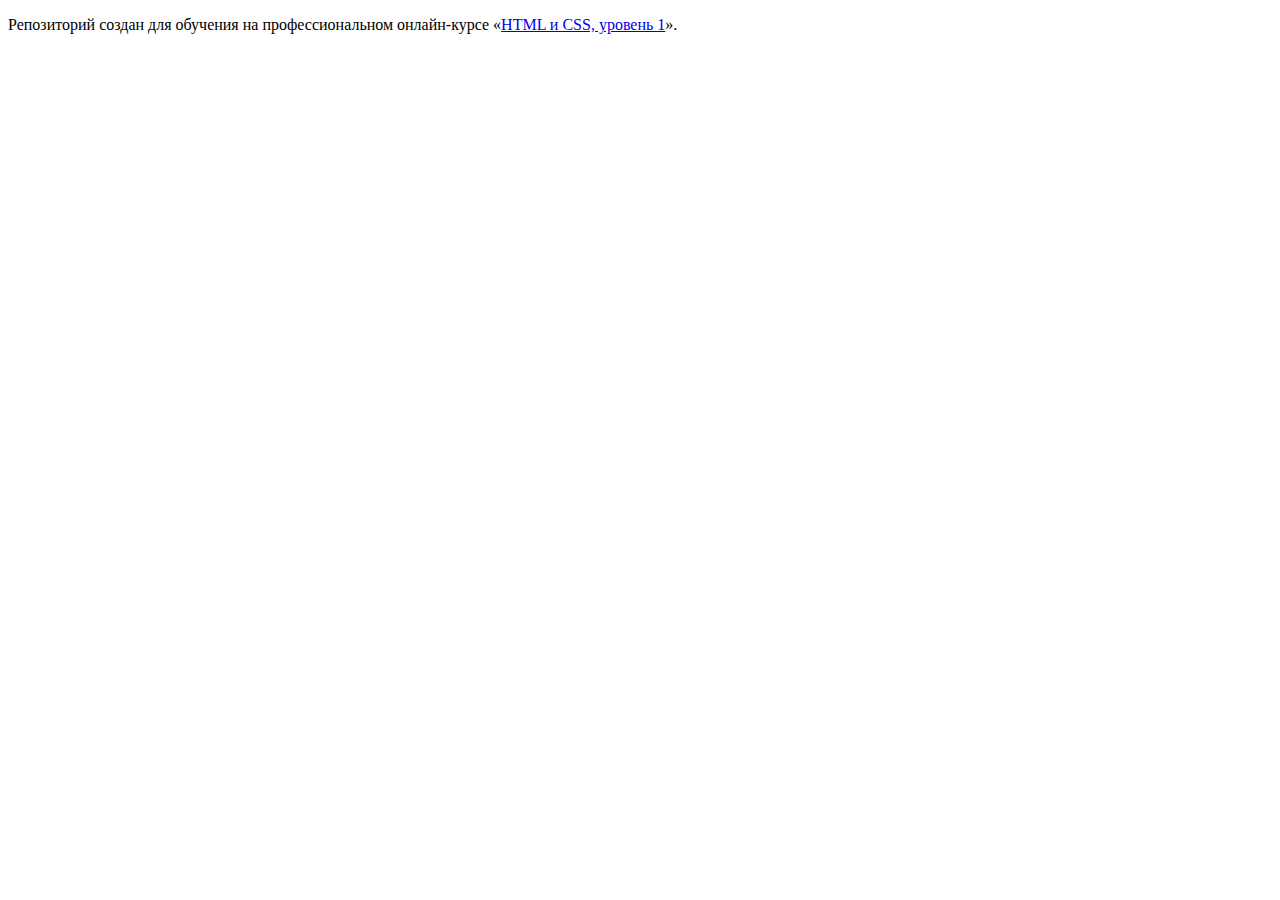
<file: 1/index.html>
<!DOCTYPE html>
<html lang="ru">
  <head>
    <meta charset="utf-8">
    <title>HTML Academy: Техномарт</title>
    <base href="https://htmlacademy-htmlcss.github.io/1707305-technomart-30/1/">
</head>
  <body>

    <p>Репозиторий создан для обучения на профессиональном онлайн‑курсе «<a href="https://htmlacademy.ru/intensive/htmlcss">HTML и CSS, уровень 1</a>».</p>

  </body>
</html>
</file>
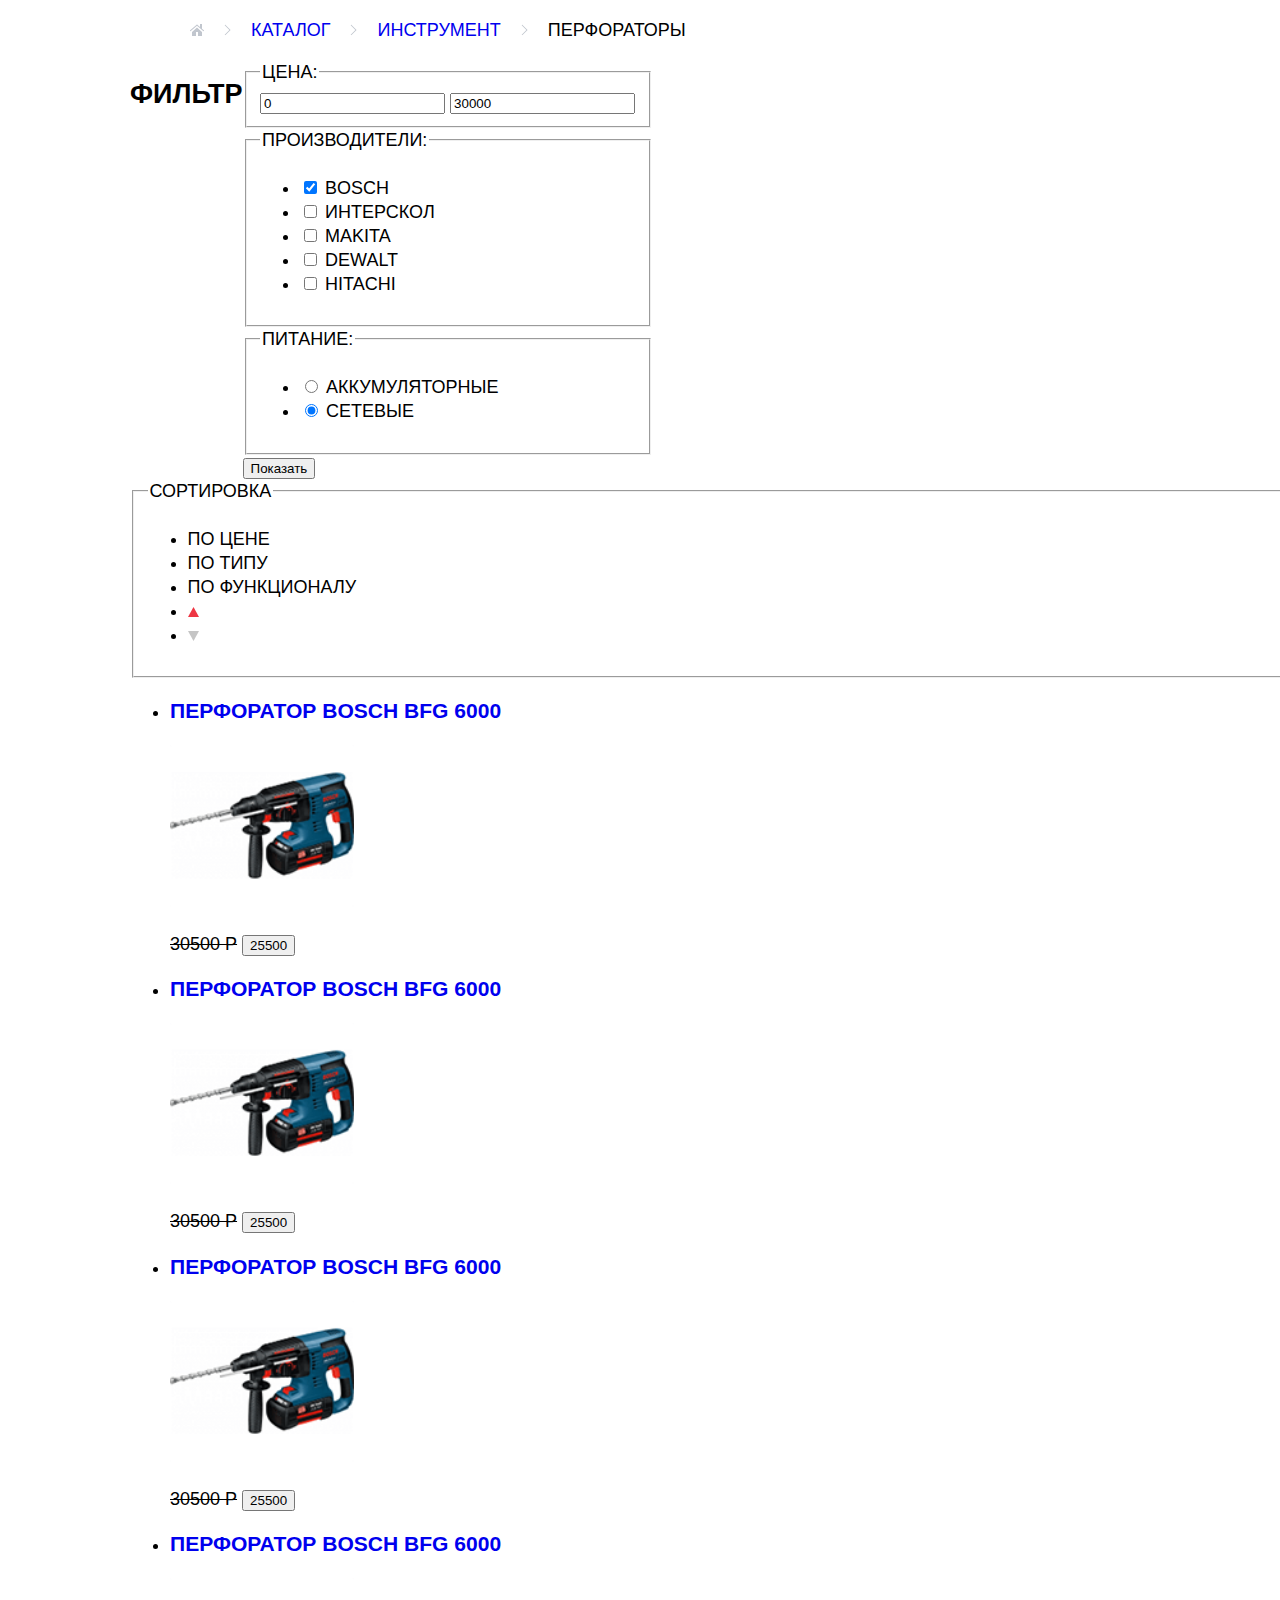
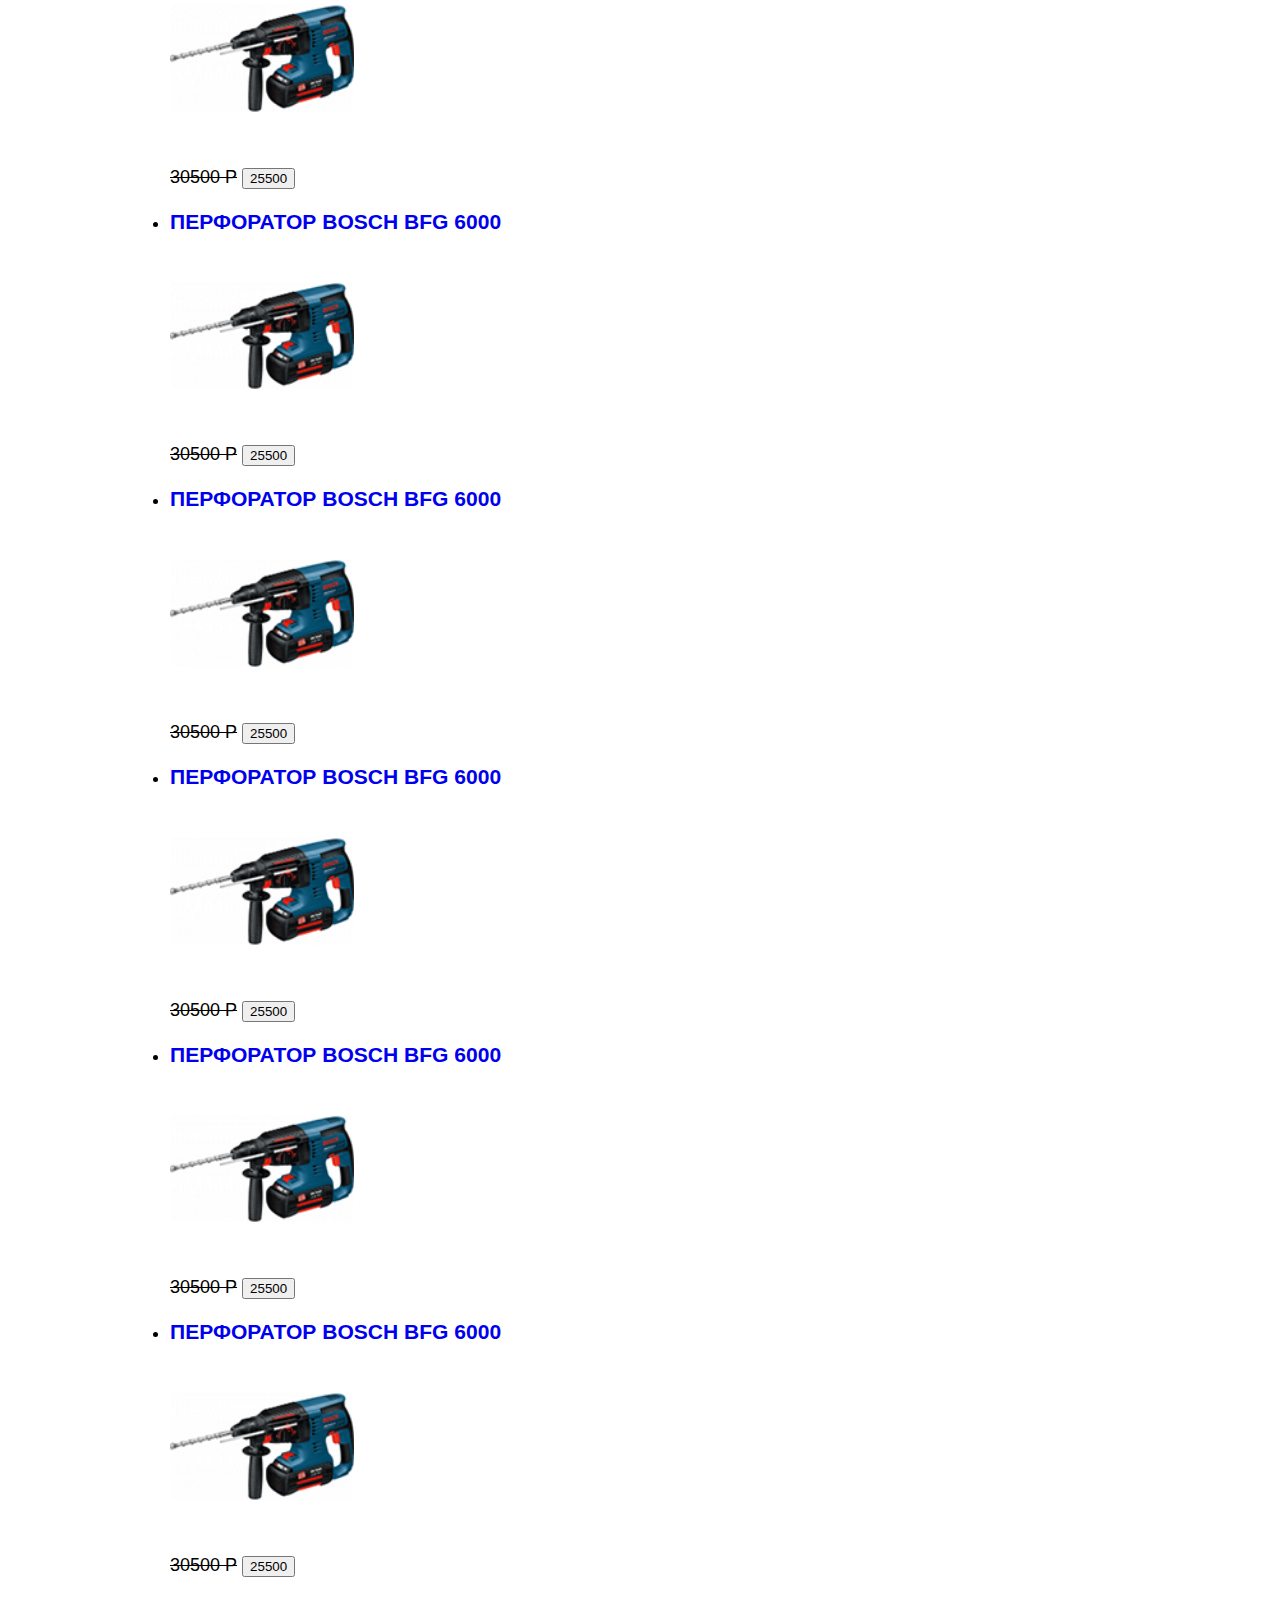
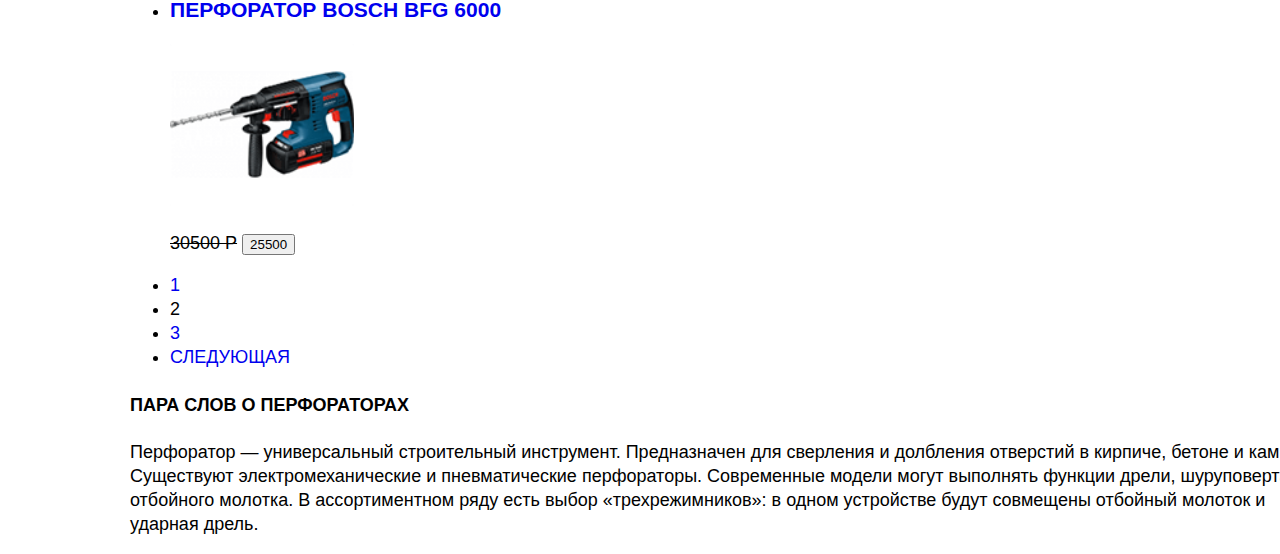
<file: catalog.html>
<!DOCTYPE html>
<html lang="ru">
<head>
    <meta charset="UTF-8">
    <meta name="viewport" content="width=device-width, initial-scale=1.0">
    <link href="/css/style.css" rel="stylesheet">
    <title>Каталог</title>
</head>
<body>
    
<main class="main-breadcrumbs">
  <h1 class="visually-hidden">Перфораторы</h1>
  <ol class="breadcrumbs-menu">
    <li class="breadcrumbs-item">
     <img src="/icons/icon-home.svg" width="14" height="12"></li>
    <li><img src="/icons/icon-right-small.svg" width="7" height="10">
    </li>
   <li class="breadcrumbs-item"><a href="#">Каталог</a></li>
   <li><img src="/icons/icon-right-small.svg" width="7" height="10">
  
  </li>
   <li class="breadcrumbs-item"><a href="#">Инструмент</a></li>
  <li><img src="/icons/icon-right-small.svg" width="7" height="10"></li>
   <li class="breadcrumbs-item">Перфораторы</li>
</ol>
<section class="main-filters">
<!--<h2>Фильтр товаров</h2>-->
<h2>Фильтр</h2>
<form method="get" action="https://echo.htmlacademy.ru">
    <fieldset class="filter-item">
      <legend>Цена:</legend>
      <div class="range-filters">
        <div class="range-controls">
          <div class="scale">
            <div class="bar"></div>
          </div>
        </div>
        <div class="toggle toggle-min"></div>
        <div class="toggle toggle-max"></div>
        <div class="price-controls"></div>
          <label class="min-price">
          <input type="number" name="min-price" value="0">
          </label>
          <label class="max-price">
            <input type="number" name="max-price" value="30000"> 
          </label>
      </div>  
    </fieldset>
    <fieldset class="filter-checkbox">
      <legend>Производители:</legend>
    <ul>
        <li>
          <input type="checkbox" name="bosch" id="filter-bosch" checked>
          <label for="filter-bosch">Bosch</label>
        </li>
        <li>
          <input type="checkbox" name="interskol" id="filter-interskol">
          <label for="filter-interskol">Интерскол</label>
        </li>
        <li>
          <input type="checkbox" name="makita" id="filter-makita">
          <label for="filter-makita">Makita</label>
        </li>
        <li>
          <input type="checkbox" name="dewalt" id="filter-dewalt">
          <label for="filter-dewalt">Dewalt</label>
        </li>
        <li>
           <input type="checkbox" name="hitachi" id="filter-hitachi">
           <label for="filter-hitachi">Hitachi</label>
              </li>
       
    </ul>
</fieldset>
    <fieldset>
        <legend>Питание:</legend>
        <ul>
        <li><input type="radio" name="product-group" value="akkumulyatornye" id="filter-akkum">
              <label for="filter-akkum">Аккумуляторные</label></li>
              <li><input type="radio" name="product-group" value="setevye" id="filter-set" checked>
              <label for="filter-set">Сетевые</label></li>
            </ul>
      </fieldset>
    <button type="submit" >Показать</button>
  </form>
</section>
<section>
    <fieldset>
        <legend>Сортировка</legend>
        <ul>
<li>По цене</li>
<li>По типу</li>
<li>По функционалу</li>
<li>
  <svg width="11" height="10" viewBox="0 0 11 10" fill="none" xmlns="http://www.w3.org/2000/svg">
    <path d="M5.5 0L11 10L0 10" fill="#EE3643"/>
    </svg>
</li>
<li>
  <svg width="11" height="10" viewBox="0 0 11 10" fill="none" xmlns="http://www.w3.org/2000/svg">
    <path d="M5.5 10L0 0H11" fill="#C5C5C5"/>
    </svg>
    
</li>
        </ul>
    </fieldset>
</section>
<section class="products">
    <!-- Сделать разные товары -->
    <ul>
        <li>
          <a href="#">
            <h3>Перфоратор BOSCH BFG 6000</h3>
            <p>
              <img src="img/snippet-945copy2.png" width="184" height="164" alt="BOSCH BFG 6000">
            </p>
          </a>
          <p>
            <s>30500 р</s>
            <button type="button">25500</button>
          </p>
        </li>
        <li>
            <a href="#">
              <h3>Перфоратор BOSCH BFG 6000</h3>
              <p>
                <img src="img/snippet-945copy2.png" width="184" height="164" alt="BOSCH BFG 6000">
              </p>
            </a>
            <p>
              <s>30500 р</s>
              <button type="button">25500</button>
            </p>
          </li>
          <li>
            <a href="#">
              <h3>Перфоратор BOSCH BFG 6000</h3>
              <p>
                <img src="img/snippet-945copy2.png" width="184" height="164" alt="BOSCH BFG 6000">
              </p>
            </a>
            <p>
              <s>30500 р</s>
              <button type="button">25500</button>
            </p>
          </li>
          <li>
            <a href="#">
              <h3>Перфоратор BOSCH BFG 6000</h3>
              <p>
                <img src="img/snippet-945copy2.png" width="184" height="164" alt="BOSCH BFG 6000">
              </p>
            </a>
            <p>
              <s>30500 р</s>
              <button type="button">25500</button>
            </p>
          </li>
          <li>
            <a href="#">
              <h3>Перфоратор BOSCH BFG 6000</h3>
              <p>
                <img src="img/snippet-945copy2.png" width="184" height="164" alt="BOSCH BFG 6000">
              </p>
            </a>
            <p>
              <s>30500 р</s>
              <button type="button">25500</button>
            </p>
          </li>
          <li>
            <a href="#">
              <h3>Перфоратор BOSCH BFG 6000</h3>
              <p>
                <img src="img/snippet-945copy2.png" width="184" height="164" alt="BOSCH BFG 6000">
              </p>
            </a>
            <p>
              <s>30500 р</s>
              <button type="button">25500</button>
            </p>
          </li>
          <li>
            <a href="#">
              <h3>Перфоратор BOSCH BFG 6000</h3>
              <p>
                <img src="img/snippet-945copy2.png" width="184" height="164" alt="BOSCH BFG 6000">
              </p>
            </a>
            <p>
              <s>30500 р</s>
              <button type="button">25500</button>
            </p>
          </li>
          <li>
            <a href="#">
              <h3>Перфоратор BOSCH BFG 6000</h3>
              <p>
                <img src="img/snippet-945copy2.png" width="184" height="164" alt="BOSCH BFG 6000">
              </p>
            </a>
            <p>
              <s>30500 р</s>
              <button type="button">25500</button>
            </p>
          </li>
          <li>
            <a href="#">
              <h3>Перфоратор BOSCH BFG 6000</h3>
              <p>
                <img src="img/snippet-945copy2.png" width="184" height="164" alt="BOSCH BFG 6000">
              </p>
            </a>
            <p>
              <s>30500 р</s>
              <button type="button">25500</button>
            </p>
          </li>
          <li>
            <a href="#">
              <h3>Перфоратор BOSCH BFG 6000</h3>
              <p>
                <img src="img/snippet-945copy2.png" width="184" height="164" alt="BOSCH BFG 6000">
              </p>
            </a>
            <p>
              <s>30500 р</s>
              <button type="button">25500</button>
            </p>
          </li>
    </ul>
    <ul>
        <li>
          <a href="#">1</a></li>
        <li><a>2</a></li>
        <li><a href="#">3</a></li>
        <li><a href="#">Следующая</a></li>
      </ul>
        </section>

</main>
<article class="content">
    <h4>Пара слов о перфораторах</h4>
    <p>Перфоратор — универсальный строительный инструмент. Предназначен для сверления и долбления отверстий в кирпиче, бетоне и камне.
        Существуют электромеханические и пневматические перфораторы. Современные модели могут выполнять функции дрели, шуруповерта и отбойного молотка. 
        В ассортиментном ряду есть выбор «трехрежимников»: в одном устройстве будут совмещены отбойный молоток и ударная дрель.</p>
</article>
</body>
</html>
</file>
<file: css/style.css>
/* Variables */

:root {
    --basic-background: #888888;
    --basic-black: #000000;
    --basic-red: #EE3643;
    --basic-greylight: #C5C5C5;
    --basic-white: #FFFFFF;
    --basic-grey: #3D546F;
    --basic-green: #63A63E;
    --basic-success: #5FBB2D;
    --basic-error: #BA2732;
    --black-opacity-15: rgba(0, 0, 0, 0.15);
    --black-opacity-24: rgba(0, 0, 0, 0.24);
    --slider-mask: rgba(0, 0, 0, 0.25);
    --black-opacity-75: rgba(0, 0, 0, 0.75);
    --basic-dark-opacity: rgba(50, 66, 92, 0.5);  
    --svg-icon-hover: #3d546f;

  
    --special: #FFBF47;
  }  

.page {
    height: 100%;
  }

.new {
  background: #EE3643;
  width: 100px;
  height: 30px;
  transform: rotate(45deg);
  position: absolute;
  top: 8px;
  right: -27px;
  overflow: hidden;
}
.new-text {
  color: #FFFFFF;
  font-size: 14px;
  line-height: 18px;
  display: flex;
  align-items: center;
  text-align: center;
  text-transform: uppercase;

}

  body {
    padding: 0px;
    margin: 0 auto;
    font-family: "Cuprum", Arial, sans-serif;
    font-style: normal;
    font-weight: normal;
    font-size: 18px;
    line-height: 24px;
    width: 1200px;
    background: #FFFFFF;
    padding-left: 130px;
    padding-right: 130px;
     
  }  

  a {
    text-decoration: none;
  }
  
  img {
    max-width: 100%;
    height: auto;
  }

 h1, h2, h3, h4, h5,h6 {
  text-transform: uppercase;
 }

.visually-hidden {
  position: absolute;
  clip: rect(0 0 0 0);
  width: 1px;
  height: 1px;
  margin: -1px;
}

 .header {
  background: #F1F5F7;
  position: relative;
  height: 320px;
  margin-bottom: 59px; 
 }

.header-menu {
  display: flex;
  flex-direction: row;
  justify-content: space-between;
  background: #293449; 
  padding-left: 130px;
  box-sizing: border-box;
  list-style-type: none;
  height: 42px;
  color: #FFFFFF;
  text-align: center;
  position: relative;
  } 

  img.header-search {
    opacity: 0.3;
  }
    
  .logo-text {
   padding-left: 56px;
   padding-right: 56px;
   align-self: center;
  }

  .menu-logo {
    display: flex;
    flex-flow: row wrap;
    justify-content: center;
    background: #EE3643;
    width: 220px;
    height: 47px;
    box-shadow: inset 0px -5px 0px rgba(0, 0, 0, 0.24);
  }
 
  .menu-search {
    border: none; 
    color: #FFFFFF;
    background-color: inherit;
    
  } 
  .header-search {
    padding-top: 10px;

  }

  .container-menu {
    display: flex;
    flex-flow: row wrap;
    justify-content: flex-end;
    min-width: 450px;
    padding-right: 130px;

  }
  .menu-modal {
    color: #FFFFFF;
    background: #63A63E;
    box-sizing: border-box;
    padding-top: 9px;
    flex-basis: 150px;
    
    
  }

  .menu-link {
    color: #FFFFFF;
    padding-top: 9px;
    padding-bottom: 9px;
    flex-basis: 150px;
    position: relative;
    padding-left: 0px;
    
  }
  a.menu-link::before {
    content: "";
    position: absolute;
    width: 14px;;
    height: 16px;
    top: 13px;
    left: 10px;
    background: url(../icons/icon-bookmark.svg) no-repeat;
    background-size: contain;
    opacity: 0.3;

  }

  .menu-basket {
    color: #FFFFFF;
    padding-top: 9px;
    padding-bottom: 9px;
    flex-basis: 150px;
    position: relative;  
  }

  a.menu-basket::before {
    content: "";
    position: absolute;
    width: 15px;;
    height: 15px;
    top: 13px;
    left: 10px;
    background: url(../icons/icon-cart.svg) no-repeat;
    background-size: contain;
    opacity: 0.3;
  }

/* Cредняя часть меню*/
  .header-section {
    padding-left: 130px;
    padding-right: 130px;
    display: flex;
    flex-flow: row wrap;
    justify-content: flex-start;
    box-sizing: border-box;
    margin-top: 46px;
    background: #F1F5F7;
    
  } 
  .section-info {
    font-size: 16px;
    line-height: 23px;
    font-style: italic;
    color: #EE3643;
    margin-top: -5px;  
    margin-right: 0px;
    padding-right: 0px;
    padding-top: 0px;
  }
  .section-contacts {
    display: flex;
    flex-flow: column wrap;

    font-style: normal;
    font-size: 14px;
    line-height: 24px;

  }
  .section-telefon {
    display: inline-block;
    padding: 6px 42px 6px 36px;
    border: 3px solid #FFFFFF;
    color: var(--basic-red);
    font-weight: bold;
    font-size: 21px;
    line-height: 30px;
    margin-left: 93px;
    padding-left: 74px;
    position: relative;
  }
  a.section-telefon::before {
    content: "";
    position: absolute;
    width: 17px;;
    height: 19px;
    left: 39px;
    top: 13px;
    background: url(../icons/icon-phone.svg) no-repeat;
    background-size: contain;
  }


  .section-adress {
    text-align: center;
    color: #000000;
    margin-top: 3px;
    margin-left: 103px;
    
  }
  .section-login {
    display: flex;
    align-items: center;
    text-align: center;
    font-size: 21px;
    line-height: 21px;
    color: #000000;
    background: #F3F7F9;
    width: 121px;
    margin-left: 69px;
    height: 45px;
  
    
  }
  .section-link {
    font-size: 21px;
    line-height: 21px;
    color: #000000; 
    background: #F3F7F9;
    width: 150px;
    height: 45px;
    display: flex;
    align-items: center;
    text-align: center;
    justify-content: center;
    left: 24px;
    top: 12px;
    margin-left: 10px;
  }

  .header-section-menu {
    padding-left: 130px;
    padding-right: 130px;
    
  }
  .section-items {
    display: flex;
    flex-direction: row;
    flex-wrap:nowrap;
    justify-content: space-around;
    background: #32425C;
    box-shadow: inset 0px -5px 0px #293449;
    padding-top: 16px;
    padding-bottom: 20px;
    list-style-type: none;
    margin-left: 0px;
    padding-left: 0px;
    
  }

  .menu-item {
    color: #FFFFFF;
  }
  /*Блоки*/

  .main-blocks {
    padding-left: 130px;
    padding-right: 130px;
    list-style-type: none;
    display: grid;
    grid-template-columns: repeat(3, 300px);
    grid-template-areas: 
        "block-materials block-tool block-technique"
        "container container block-sales"
        "container container block-delivery";
    grid-row-gap: 20px;
    grid-column-gap: 20px;
  }

  .heading-block {
    font-weight: bold;
    font-size: 24px;
    line-height: 30px;
    color: #FFFFFF;
    top: 20px;
    left: 23px;
    position: relative;

  }

  .block-materials {
    background: #FFBF47;
    width: 300px;
    height: 123px;
    grid-area: block-materials;  
  }
  .block-materials::before {
    content: "";
    position: absolute;
    width: 44px;;
    height: 65px;
    right: 38px;
    top: 32px;
    background: url(../icons/icon-1.svg) no-repeat;
    background-size: contain;
  }
  .materials-button {
    background: #FFFFFF;
    width: 135px;
    height: 38px;
    mix-blend-mode: normal;
    opacity: 0.3;
    text-transform: uppercase;
    font-size: 14px;
    line-height: 18px;
    color: #FFFFFF;
    padding-bottom: 21px;
    padding-left: 23px;
    
    
  }

  .block-tool {
    background: #3BBCE3;
    width: 300px;
    height: 123px;
    grid-area: block-tool;
  }

  .block-tool::before {
    content: "";
    position: absolute;
    width: 75px;;
    height: 61px;
    right: 38px;
    top: 32px;
    background: url(../icons/icon-2.svg) no-repeat;
    background-size: contain;
  }

  .block-technique {
    background: #DC91D8;
    width: 300px;
    height: 123px;
    grid-area: block-technique;
  }
  .block-technique::before {
    content: "";
    position: absolute;
    width: 78px;;
    height: 62px;
    right: 38px;
    top: 32px;
    background: url(../icons/icon-3.svg) no-repeat;
    background-size: contain;
  }

  .block-sales {
    background: #8ED78F;
    width: 300px;
    height: 123px;
    grid-area: block-sales;
  }

  .block-sales::before {
    content: "";
    position: absolute;
    width: 59px;
    height: 72px;
    right: 38px;
    top: 32px;
    background: url(../icons/icon-4.svg) no-repeat;
    background-size: contain;
  }

  .block-delivery {
    background: #FFC047;
    width: 300px;
    height: 123px;
    grid-area: block-delivery;
  }

  .block-delivery::before {
    content: "";
    position: absolute;
    width: 78px;;
    height: 53px;
    right: 38px;
    top: 32px;
    background: url(../icons/icon-5.svg) no-repeat;
    background-size: contain;
  }
  /*Популярные товары */
  

  .section-catalog {
    padding-left: 130px;
    padding-right: 130px;  
    margin-bottom: 70px;
    margin-top: 20px;
  }
  
  .popular-product {
    background: #F9F5F0;
    display: flex;
    flex-flow: row wrap;
    justify-content:space-between; 
    
    
    
  }
  .popular-heading {
    font-weight: normal;
    font-size: 30px;
    line-height: 30px;
    color: #32425C;
    text-transform: uppercase;
    padding-left: 28px;
    padding-top: 29px;
    padding-bottom: 30px;
    margin: 0px;
  }

.popular-button {
  display: flex;
  flex-direction: row;
  font-size: 14px;
  line-height: 18px;
  color: #FFFFFF;
  background: #EE3643;
  width: 192px;
  padding-top: 11px;
  padding-bottom: 9px;
  margin-right: 14px;
  margin-top: 25px;
  margin-bottom: 26px;
  text-transform: uppercase;
  justify-content: center;
  
}

  .list-products {
    list-style-type: none;
    display: flex;
    flex-flow: row wrap;
    margin-top: 20px;
    margin-bottom: 70px;
    padding-left: 0px;
    padding-right: 0px;
    justify-content: space-between;
    padding:0;


    
    
  }
  .catalog-item {
    display: flex;
    flex-direction: column;
    justify-content: center;
    background: #FFFFFF;
    border: 1px solid #EAEAEA;
    box-sizing: border-box;
    width: 220px;
    height: 318px;
    margin-right: 20px;
  }

  .catalog-item:nth-child(4n) {
    margin-right: 0px; 
  }
  
  .BOSCH-BFG-9000 {
    padding-left: 18px; 
    padding-top: 6px; 
    padding-bottom: 8px;
  }
  .BOSCH-BFG-3000 {
    padding-left: 40px; 
    padding-top: 29px;
    padding-bottom: 38px;
  }
  .BOSCH-BFG-6000 {
    padding-left: 33px; 
    padding-top: 22px;
    padding-bottom: 28px;
  }
  .BOSCH-BFG-2000 {
    padding-left: 40px; 
    padding-top: 29px;
    padding-bottom: 38px;
  }


  del {
    align-items: center;
    text-align: center;
    text-decoration-line: line-through;
    text-transform: uppercase;
    color: #A9A9A9;
    font-family: "PT Sans", Arial, sans-serif;
    font-style: normal;
    font-weight: bold;
    font-size: 17px;
    line-height: 18px;
    margin-bottom: 13px;
    margin-top: 7px;

  }
  .price {
    background: url(../icons/price.svg) no-repeat 0 0;
    color: #FFFFFF;
    font-family: "PT Sans", Arial, sans-serif;
    font-style: normal;
    font-weight: bold;
    font-size: 17px;
    line-height: 18px;
    align-items: center;
    text-transform: uppercase;
    padding: 10px 48px 10px 32px;
    margin-left: 47px;  
  }
  .card-name {
    font-family: "PT Sans", Arial, sans-serif;
    font-style: normal;
    font-weight: bold;
    font-size: 18px;
    line-height: 20px;
    color: #000000;
    text-align: center;
  }

  /*Популярные производители*/

  .section-companies {
    padding-left: 130px;
    padding-right: 130px;
    list-style-type: none;  
    
  }
  .box-list {
    list-style-type: none;
    padding-left: 0px;
    margin: 0px;
    flex-basis: 220px;
    display: grid;
    grid-template-columns: repeat(4, 1fr);
    gap: 20px;
    margin-top: 20px; 
    margin-bottom: 70px; 
  }

  .box-item {
    background-color: #FFFFFF;
    background: #FFFFFF;
    border: 1px solid #EAEAEA;
    display: flex;
    justify-content: center;
    align-items: center;
    width: 220px;
    height: 145px;
}
.box-item:hover {
  box-shadow: 0px 4px 20px rgba(0, 0, 0, 0.15);
}

.box-item:active {
  opacity: 0.3;
}
/*CСервисы */

  .section-services {
    background: #F1F5F7;
    padding-left: 130px;
    padding-right: 130px;
    margin-top: 70px;  
  }
  .services-background {
    display: grid;
    grid-template-columns: 240px 1fr;
    grid-template-rows: max-content 1fr;
}

.services-wrap {
    margin-bottom: 21px;
    grid-column: 1/-1;
}

.services-title,
.title {
    color: var(--basic-black);
    font-weight: 400;
    font-size: 30px;
    line-height: 30px;
    text-transform: uppercase;
    margin: 0;
    margin-bottom: 24px;
}

.services-title {
    margin-top: 64px;
}

.services p,
.desc {
    font-family: "PT Sans", "Arial", sans-serif;
    font-weight: 400;
    font-size: 13px;
    line-height: 24px;
    color: var(--basic-black);
    margin-top: 27px;
}

.services-list {
    list-style: none;
    padding: 0;
    margin-top: 38px;
    position: relative;
}

.services-list::after {
    content: "";
    position: absolute;
    background-image: url(../icons/line.png);
    width: 10px;
    height: 279px;
    right: 0;
    bottom: 50px;
}

.services-button {
    border: none;
    width: 240px;
    height: 61px;
    color: var(--basic-white);
    background-color: var(--basic-grey);
    font-size: 21px;
    line-height: 30px;
    font-weight: 700;
    text-align: left;
    padding-left: 22px;
    grid-column: 1/2;
    grid-row: 2/3;
    
}

.services-button:hover {
    background-color: var(--basic-dark-grey);
}

.services-current {
    color: var(--basic-grey);
    background-color: var(--basic-white);
    box-shadow: none;
}

.services-current:hover {
    background-color: var(--basic-white);
}

.services-switch-item {
    display: none;
    grid-column: 2/3;
}

.delivery {
    background-image: url(../img/Layer131.png);
    background-position: 192px 21px;;
    background-repeat: no-repeat;
}

.gaurantee {
    background-image: url(../icons/gaurantee.png);
    background-position: top right;
    background-repeat: no-repeat;
}

.credit {
    background-image: url(../icons/credit.png);
    background-position: top right;
    background-repeat: no-repeat;
}

.switch-current {
    display: block;
    min-height: 283px;
}

.services-title-switch {
    padding: 0;
    margin: 0;
    margin-top: 18px;
    margin-left: 40px;
}

.switch-desc {
    margin-left: 40px;
    margin-top: 30px;
}
/*about*/
  
  .section-about {
    padding-left: 130px;
    padding-right: 130px;
    display: flex;
    flex-direction: row;
    
  }
  .heading {
    font-size: 30px;
    line-height: 30px;
    text-transform: uppercase;
    margin-top: 70px;
    margin-bottom: 24px;
  }
  .text-sans {
    font-family: "PT Sans", Arial, sans-serif;
    font-style: normal;
    font-weight: normal;
    font-size: 13px;
    line-height: 24px;
    color: #000000;
    line-height: 2;
  }

/*Delivery*/

  .avtotransport {
    margin-right: 140px;  
  }

  .transport-list {
    list-style-type: none;
    padding-left: 0px; 
    line-height: 1.5; 
  }

  .transport::before {
    content:  "—";
    color: #EE3643;
    width: 25px;
    height: 2px;
    padding-right: 12px;
    
  }
  .transport-button {
    width: 220px;
    margin-top: 20px;
    margin-bottom: 70px;
  }

  .map-button {
    width: 300px;
    margin-top: 25px;
    margin-bottom: 70px;
    margin-right: 0px;
  }

/*Footer*/

  .footer-menu {
    width: 100%;
    list-style-type: none;  
  }

  .footer-block {
    display: flex;
    flex-direction: row;
    flex-wrap: wrap;
    background: #32425C;
    padding-left: 130px;
    padding-right: 130px;
    
  }
  .footer-nav {
    display: flex;
    flex-direction: row;
    justify-content: space-between;
    width: 100%;
  }

  .footer-menu-items {
    display: flex;
    flex-flow: row wrap;
    list-style-type: none;
    color: #F1F5F7;
    margin-top: 36px;
    margin-bottom: 33px;
  }
  .footer-item {
    padding-left: 58px;
  }

  .footer-info {
    display: flex;
    flex-direction: row;
    justify-content: space-between;
    width: 100%;
    margin-bottom: 52px;
  }

  .footer-items {
    list-style-type: none;
    display: flex;
    margin-top: 0px;

    
  }
  .footer-items_padding {
    padding-left: 58px;
  }

  .footer-block p {
    color: #FFFFFF;
    margin-top: 0px;
    margin-bottom: 0px;
  }

  .footer-block_social {
    display: flex;
    flex-flow:row wrap;
    background: #293449;
    padding-left: 130px;
    padding-right: 130px;
    font-size: 16px;
    line-height: 18px;
    color: #FFFFFF;
    align-items: center;

  }
  .footer-block_social p {
    margin-top: 35px;
    margin-bottom: 35px;
  }

  .footer-social {
    display: flex;
    flex-flow: row wrap;
    list-style-type: none;
    margin-left: 161px;
    margin-right: 118px;
    padding-left: 0px;
    justify-content: flex-start;
    margin-top: 34px;
    margin-bottom: 34px;
    
  }
  
  .social-button {
    display: flex;
    align-items: center;
    justify-content: center;
    background: #212A3A;
    width: 44px;
    height: 44px;
    border-radius: 50%;
    padding-right: 1px;
  }
  .social-button:hover,
  .social-button:focus {
    background-color: var(--basic-red);
}
.gold {
  color: #FFD180;
}
a.gold:active {
  color: #EE3643;
}
.footer-item {
  color: white;
}

.footer-mail {
  padding-right: 51px;
}
/*Breadcrumbs*/

.main-breadcrumbs {
  text-transform: uppercase;
    
}
.breadcrumbs-menu {
  display: flex;
  justify-content: flex-start;
  flex-wrap: wrap;
  list-style-type: none;
  margin-right: 0px;
  padding-right: 0px;  
  }

.breadcrumbs-item {
  position: relative;
  margin-right: 20px;
  margin-left: 20px;
    
  }
  
.main-filters {
  display: flex;
  justify-content: flex-start;
  flex-wrap: wrap;
  }
/*Slider 1*/
.slide {
  display: none;
}
.slide-current {
  display: block;
}

.container {
  width: 620px;
  height: 266px;
  margin-right: 0px;
  margin-top: 0px;
  padding: 0px;
  background:rgba(0, 0, 0, 0.0001);
  background-image: url("/img/slayer\(1\).jpg");
  background-repeat: no-repeat;
  background-position: left;
  grid-area: container;
}
.slider {
  position: relative;
  padding-top: 23px;
  text-align: left;
  color: #ffffff;
}
.slider-list {
  margin: 0;
  padding-left: 24px;
  list-style: none;
}
.slide-title {
  font-weight: bold;
  font-size: 36px;
  line-height: 36px;
  text-transform: uppercase;
}
.button:hover {
  background: #CA2C37;
}
  
.button:active {
  background: #BA2732;
}
.slider-controls {
  position: absolute;
  bottom: 220px;
  left: 295;
  z-index: 20;
  display: flex;
  width: 30px;
  justify-content: space-between;
}
.slider-controls button {
  padding: 0;
  width: 10px;
  height: 10px;
  background:#ffffff;
  border: 2px solid #ffffff;
  border-radius: 50%;
  cursor: pointer;
    
}
.slider-btn-left {
  left: 24px;
  background-image: url("../icons/icon-left.svg");
  
}

.slider-btn-right {
  right: 20px;
  background-image: url("../icons/icon-left.svg");
  transform: rotate(180deg);

}
.slider-btn-left,
.slider-btn-right {
  border: none;
  width: 22px;
  height: 40px;
  position: absolute;
  top: 122px;
  /*background-color: transparent;*/
  cursor: pointer;
  
}

.current {
  background-color: #EE3643;
     
}
.site-wrapper-1 {
  background-image: url(/img/slayer1.jpg);
}
  
.site-wrapper-2 {
  background-image: url(/img/slayer.jpg);
}
/* Модальные окна */

.modal-wrapper {
  position: fixed;
  display: none;
  -webkit-box-align: center;
  align-items: center;
  -webkit-box-pack: center;
  justify-content: center;
  top: 0;
  right: 8px;
  width: 100vw;
  height: 100vh;
}

.modal {
  border-top: 7px solid var(--basic-red);
  position: relative;
  margin-left: 130px;
  margin-right: 130px;
}

.modal-close {
  background-color: transparent;
  background-image: url("../icons/icon-close.svg");
  background-repeat: no-repeat;
  height: 21px;
  width: 21px;
  border: none;
  cursor: pointer;
  position: absolute;
  padding-right: 11px;
}

.modal-close-login {
  top: 14px;
}

.modal-close-map {
  top: 10px;
}

.modal-close-add {
  top: 11px;
}

.modal-buttons {
  background-color: #f4f4f4;
  height: 112px;
  width: 100%;
  display: -webkit-box;
  display: flex;
  -webkit-box-pack: center;
  justify-content: center;
  -webkit-box-align: center;
  align-items: center;
}

.modal-login,
.modal-added {
  -webkit-box-sizing: border-box;
  box-sizing: border-box;
  background-color: var(--basic-white);
  color: var(--basic-black);
  width: 620px;
}

/* modal-login */

.modal-login {
  height: 430px;
  -webkit-box-sizing: border-box;
  box-sizing: border-box;
  -webkit-box-shadow: 0 20px 40px var(--black-opacity-75);
  box-shadow: 0 20px 40px var(--black-opacity-75);
}

.modal-inputs-container {
  padding: 39px 80px 0;
  display: -webkit-box;
  display: flex;
  flex-wrap: wrap;
  -webkit-box-pack: justify;
  justify-content: space-between;
}

.modal-login textarea {
  border: 2px solid var(--basic-greylight);
  width: 460px;
  -webkit-box-sizing: border-box;
  box-sizing: border-box;
  margin: 11px 0 37px;
}

.modal-login label {
  display: block;
}

.modal-login input {
  border: 2px solid var(--basic-greylight);
  -webkit-box-sizing: border-box;
  box-sizing: border-box;
  width: 220px;
  height: 38px;
  margin: 11px 0 13px;
}

.login-button {
  width: 460px;
  border: none;
  cursor: pointer;
}

/* modal-map */

.modal-big-map {
  height: 449px;
  width: 940px;
  background-color: #c5c5c5;
  -webkit-box-shadow: 0 0 14.7px rgba(47, 42, 43, 0.5);
  box-shadow: 0 0 14.7px rgba(47, 42, 43, 0.5);
  overflow: hidden;
  display: none;
}

/* modal-added */

.modal-wrapper-added {
  right: -10px;
}

.modal-added {
  height: 282px;
  -webkit-box-shadow: 0 4px 20px var(--black-opacity-15);
  box-shadow: 0 4px 20px var(--black-opacity-15);
}

.modal-added-header {
  height: 163px;
}

.modal-button-continue {
  background-color: #ffffff;
  color: #000000;
  border: none;
  margin-left: 10px;
}

.modal-button-continue:hover,
.modal-button-continue:active {
  background-color: #ffffff;
  color: #000000;
}

.modal-added-text {
  font-family: "Cuprum", Arial, sans-serif;
  font-style: normal;
  font-weight: 700;
  font-size: 24px;
  line-height: 30px;
  text-align: center;
  padding-top: 66px;
  position: relative;
}

.modal-added-text::before {
  position: absolute;
  content: "";
  background-image: url("../icons/icon-mark.svg");
  background-repeat: no-repeat;
  background-size: cover;
  width: 66px;
  height: 66px;
  top: 48px;
  left: 81px;
}

.button {
  background-color: var(--basic-red);
  font-family: "Cuprum", Arial, sans-serif;
  color: var(--basic-white);
  text-transform: uppercase;
  display: flex;
  justify-content: center;
  min-height: 38px;
  width: 192px;
  text-align: center;
  font-size: 14px;
  line-height: 18px;
  -webkit-box-sizing: border-box;
  box-sizing: border-box;
  padding: 11px 0 9px;
  cursor: pointer;
  border: none;
}

.button:focus {
  outline: var(--basic-dark) solid 2px;
}

.button:hover {
  background-color: #ca2c37;
}

.button:active {
  background-color: #ba2732;
  outline: none;
}
</file>
